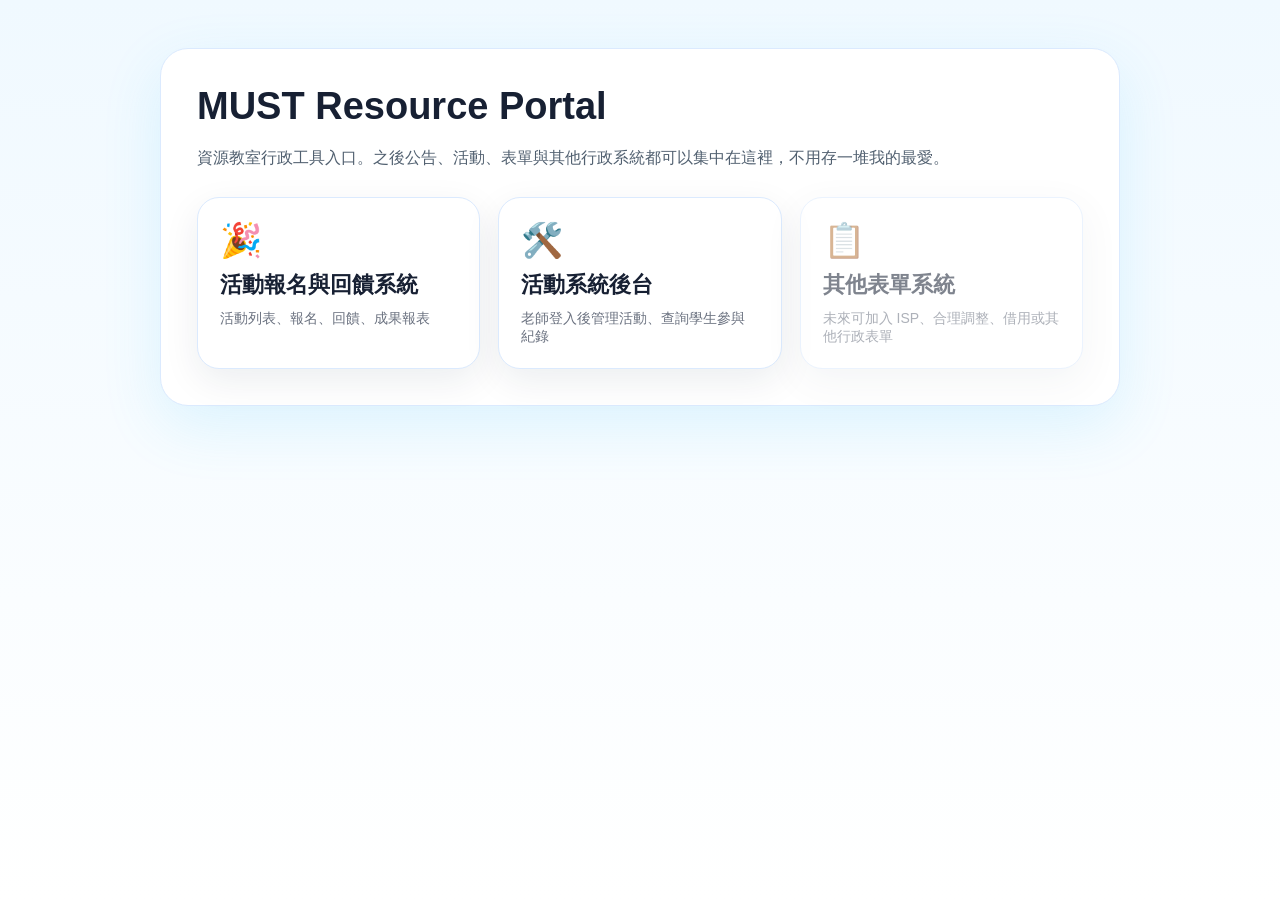
<file: index.html>
<!doctype html>
<html lang="zh-Hant">
<head>
  <meta charset="utf-8">
  <meta name="viewport" content="width=device-width,initial-scale=1">
  <title>MUST Resource Portal</title>
  <link rel="stylesheet" href="./shared/css/theme.css">
  <style>
    body{min-height:100vh;background:linear-gradient(180deg,#f0f9ff,#fff);font-family:"Noto Sans TC","Microsoft JhengHei",Arial,sans-serif;margin:0;color:#172033}
    .wrap{max-width:1000px;margin:0 auto;padding:48px 20px}
    .hero{background:white;border:1px solid #dbeafe;border-radius:28px;padding:36px;box-shadow:0 20px 60px rgba(56,189,248,.14)}
    h1{font-size:38px;margin:0 0 12px}
    p{line-height:1.8;color:#516070}
    .cards{display:grid;grid-template-columns:repeat(auto-fit,minmax(240px,1fr));gap:18px;margin-top:24px}
    .card{display:block;text-decoration:none;color:inherit;background:#fff;border:1px solid #dbeafe;border-radius:22px;padding:22px;box-shadow:0 12px 36px rgba(15,39,66,.08)}
    .card:hover{transform:translateY(-2px)}
    .icon{font-size:34px}
    .title{font-size:22px;font-weight:800;margin:10px 0}
    .muted{font-size:14px;color:#6b7280}
    .disabled{opacity:.55}
  </style>
</head>
<body>
  <main class="wrap">
    <section class="hero">
      <h1>MUST Resource Portal</h1>
      <p>資源教室行政工具入口。之後公告、活動、表單與其他行政系統都可以集中在這裡，不用存一堆我的最愛。</p>
      <div class="cards">
        <a class="card" href="./frontend/">
          <div class="icon">🎉</div>
          <div class="title">活動報名與回饋系統</div>
          <div class="muted">活動列表、報名、回饋、成果報表</div>
        </a>
        <a class="card" href="./admin/">
          <div class="icon">🛠️</div>
          <div class="title">活動系統後台</div>
          <div class="muted">老師登入後管理活動、查詢學生參與紀錄</div>
        </a>
        <div class="card disabled">
          <div class="icon">📋</div>
          <div class="title">其他表單系統</div>
          <div class="muted">未來可加入 ISP、合理調整、借用或其他行政表單</div>
        </div>
      </div>
    </section>
  </main>
</body>
</html>
</file>
<file: shared/css/theme.css>
:root{--pink:#ff5ca8;--pink2:#ff8ac4;--soft:#ffd6e8;--bg:#fff7fb;--text:#202124;--muted:#777;--line:#eee3e8;--shadow:0 18px 45px rgba(255,92,168,.16)}*{box-sizing:border-box}body{margin:0;font-family:"Noto Sans TC","Microsoft JhengHei",Arial,sans-serif;background:linear-gradient(180deg,#fff7fb,#fff);color:var(--text)}button,input,select,textarea{font:inherit}.hidden{display:none!important}.primary-btn{border:0;border-radius:999px;background:linear-gradient(135deg,var(--pink),var(--pink2));color:white;font-weight:900;padding:12px 20px;cursor:pointer;text-decoration:none;display:inline-block}.ghost-btn{border:1px solid var(--line);background:white;border-radius:999px;color:var(--text);font-weight:700;padding:9px 14px;cursor:pointer;text-decoration:none}.field{width:100%;border:1px solid var(--line);border-radius:14px;background:white;padding:12px 14px;outline:none;margin:6px 0 14px}textarea.field{min-height:120px;line-height:1.7}.panel{background:white;border:1px solid var(--line);border-radius:24px;box-shadow:var(--shadow);padding:22px;margin-bottom:18px}.panel-head{display:flex;justify-content:space-between;align-items:center;gap:12px;margin-bottom:12px}.badge{display:inline-block;padding:5px 10px;border-radius:999px;background:#fff0f7;color:var(--pink);font-size:13px;font-weight:900}.empty{padding:22px;text-align:center;color:var(--muted)}.two-col{display:grid;grid-template-columns:1fr 1fr;gap:14px}@media(max-width:800px){.two-col{grid-template-columns:1fr}}
</file>
